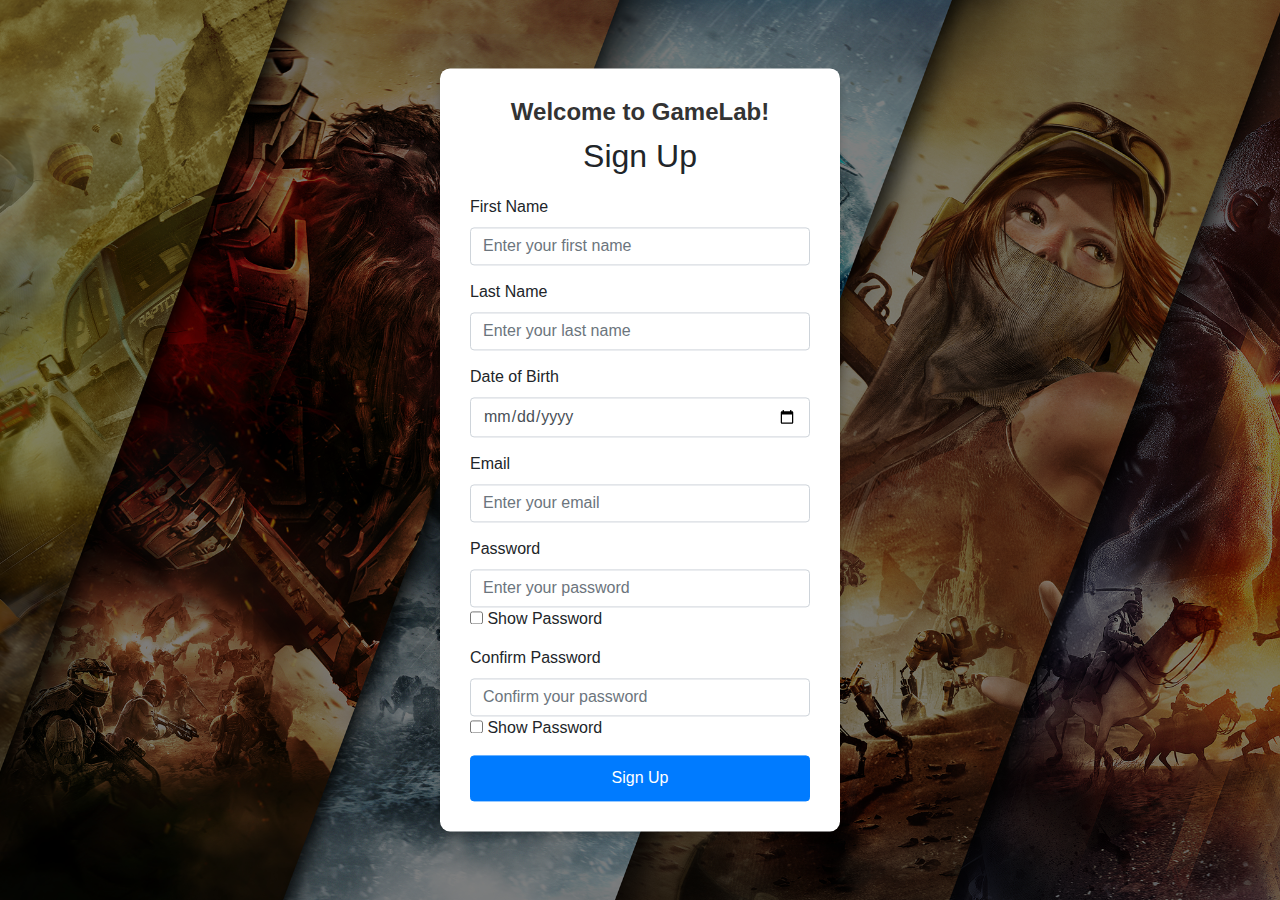
<file: Index.html>
<!DOCTYPE html>
<html lang="en">
    <head>
        <link rel="stylesheet" href="https://cdn.jsdelivr.net/npm/bootstrap@4.0.0/dist/css/bootstrap.min.css" integrity="sha384-Gn5384xqQ1aoWXA+058RXPxPg6fy4IWvTNh0E263XmFcJlSAwiGgFAW/dAiS6JXm" crossorigin="anonymous">
        <link rel="stylesheet" href="styles.css">
        <title>Sign Up Page</title>
    </head>
    <body>
        <div class="background-image">
            <div class="overlay"></div>
            <div class="form-container">
                <h1 class="greeting">Welcome to GameLab!</h1>
                <h2>Sign Up</h2>
                <form id="signup-form">
                    <div class="form-group">
                        <label for="first-name">First Name</label>
                        <input type="text" id="first-name" class="form-control" placeholder="Enter your first name" required>
                    </div>
                    <div class="form-group">
                        <label for="last-name">Last Name</label>
                        <input type="text" id="last-name" class="form-control" placeholder="Enter your last name" required>
                    </div>
                    <div class="form-group">
                        <label for="dob">Date of Birth</label>
                        <input type="date" id="dob" class="form-control" required>
                    </div>
                    <div class="form-group">
                        <label for="email">Email</label>
                        <input type="email" id="email" class="form-control" placeholder="Enter your email" required>
                    </div>
                    <div class="form-group">
                        <label for="password">Password</label>
                        <input type="password" id="password" class="form-control" placeholder="Enter your password" required>
                        <input type="checkbox" id="show-password"> Show Password
                    </div>
                    <div class="form-group">
                        <label for="confirm-password">Confirm Password</label>
                        <input type="password" id="confirm-password" class="form-control" placeholder="Confirm your password" required>
                        <input type="checkbox" id="show-confirm-password"> Show Password
                    </div>
                    <button type="submit" class="btn btn-primary btn-block">Sign Up</button>
                </form>
            </div>
        </div>
        <script src="Scripting.JS"></script>
    </body>
</html>
</file>
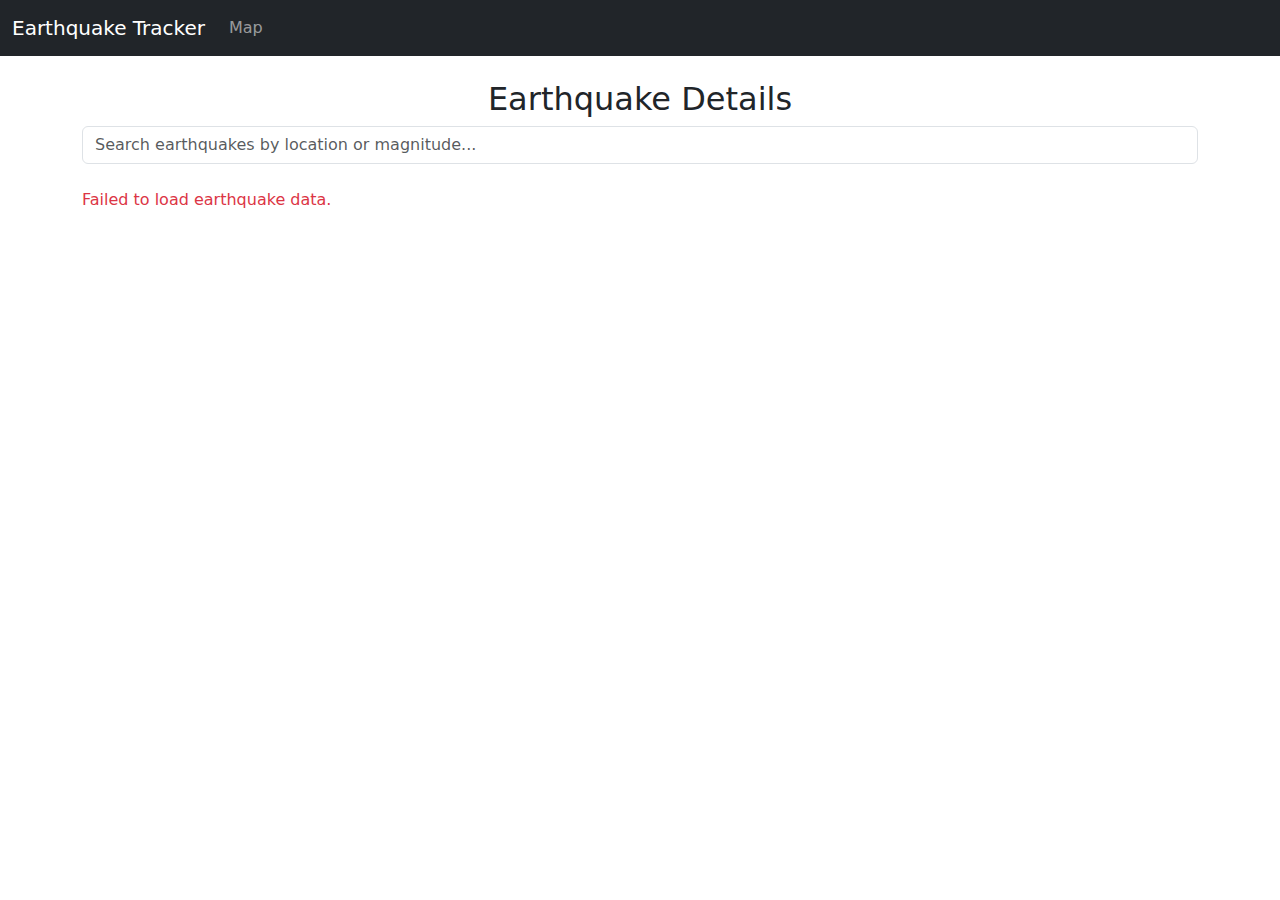
<file: details.html>
<!DOCTYPE html>
<html lang="en">
<head>
  <meta charset="UTF-8" />
  <meta name="viewport" content="width=device-width, initial-scale=1.0" />
  <title>Earthquake Details</title>
  <link href="https://cdn.jsdelivr.net/npm/bootstrap@5.3.3/dist/css/bootstrap.min.css" rel="stylesheet">
  <link rel="stylesheet" href="style.css" />
</head>
<body>
  <nav class="navbar navbar-expand-lg navbar-dark bg-dark">
    <div class="container-fluid">
      <a class="navbar-brand" href="index.html">Earthquake Tracker</a>
      <button class="navbar-toggler" type="button" data-bs-toggle="collapse" data-bs-target="#navbarNav">
        <span class="navbar-toggler-icon"></span>
      </button>
      <div class="collapse navbar-collapse" id="navbarNav">
        <ul class="navbar-nav">
          <li class="nav-item">
            <a class="nav-link" href="map.html">Map</a>
          </li>
        </ul>
      </div>
    </div>
  </nav>

  <div class="container py-4">
    <h2 class="text-center">Earthquake Details</h2>
    <div class="mb-4">
      <input
        type="text"
        id="search-bar"
        class="form-control"
        placeholder="Search earthquakes by location or magnitude..."
      />
    </div>
    <div id="earthquake-details" class="mt-4"></div>
  </div>

  <script src="details.js"></script>
  <script src="https://cdn.jsdelivr.net/npm/bootstrap@5.3.3/dist/js/bootstrap.bundle.min.js"></script>
</body>
</html>
</file>
<file: styles.css>
body {
    margin: 0;
    padding: 0;
    font-family: Arial, sans-serif;
}

.background-image {
    position: relative;
    width: 100%;
    height: 100vh;
    background-image: url('783472.jpg'); /* Replace with your image file name */
    background-size: cover;
    background-position: center;
}

.overlay {
    position: absolute;
    top: 0;
    left: 0;
    width: 100%;
    height: 100%;
    background-color: rgba(0, 0, 0, 0.5); /* Semi-transparent black overlay */
}

.content {
    position: absolute;
    top: 0; /* Aligns the text to the top */
    left: 50%;
    transform: translateX(-50%); /* Centers the text horizontally */
    color: white; /* Makes the text stand out */
    text-align: center;
    padding: 20px; /* Adds some spacing from the top */
}

.form-container {
    position: absolute;
    top: 50%;
    left: 50%;
    transform: translate(-50%, -50%);
    background-color: white;
    padding: 30px;
    border-radius: 10px;
    box-shadow: 0 4px 8px rgba(0, 0, 0, 0.2);
    width: 400px;
}

h1 {
    color: #ff5733; /* Change this to your desired color */
}

h2 {
    text-align: center;
    margin-bottom: 20px;
}

.form-group {
    margin-bottom: 15px;
}

.btn {
    width: 100%;
    padding: 10px;
    font-size: 16px;
}

.greeting {
    text-align: center;
    font-size: 24px;
    font-weight: bold;
    color: #333; /* Dark gray for contrast */
    margin-bottom: 10px; /* Add spacing below the greeting */
}
</file>
<file: style.css>
#earthquake-list {
  max-height: 400px;
  overflow-y: auto;
}

#loading {
  margin: 20px 0;
}

#map {
  height: 500px;
  width: 100%;
  margin-top: 20px;
}
</file>
